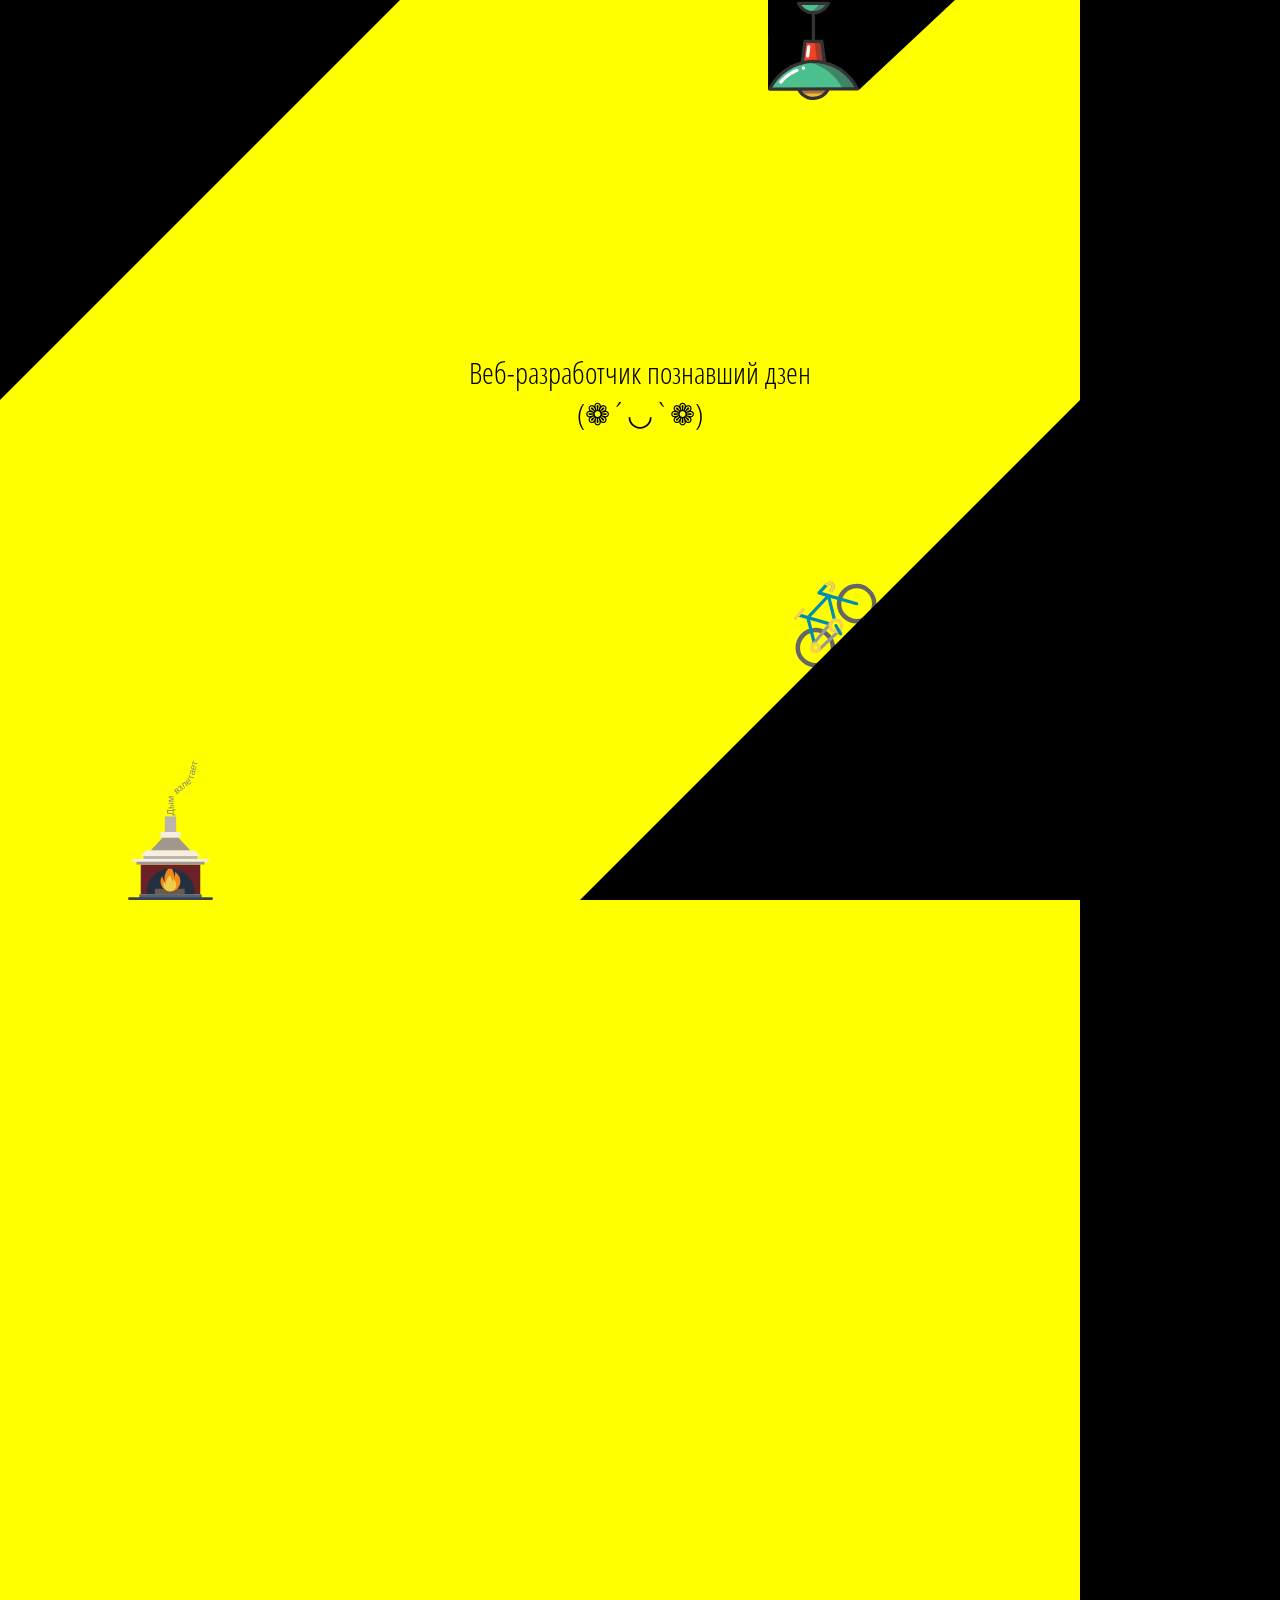
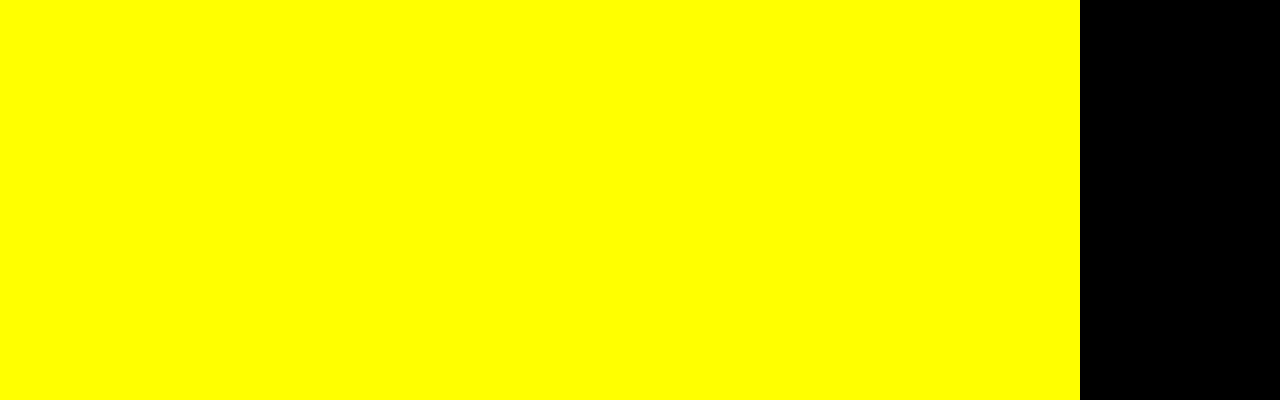
<file: index.html>
<!DOCTYPE html>
<html>
	<head>
		<link rel="stylesheet" href="businesscard.css">
		<script src="businesscard.js"></script>
		<link rel="icon" type="image/jpeg" href="tree.jpg" />
		<title>Лицевая сторона визитной карточки</title>
	</head>
	<body onload="onPageload()">
		<img title="Just bicycle" src="media/bicycle.svg" class="bicycle" id="bicycle"/>
		<img onClick="toggleLight()" title="Turn on / off" src="media/chandelier-svgrepo-com.svg" class="lamp"/>
		<img title="Warm and comfort" src="media/fireplace-svgrepo-com.svg" class="fire" id="fire"/>
		<div class='right-bottom-corner'></div>
		<div class='left-top-corner'></div>
		<div class='right-top-corner'></div>
		<div class="slides">
			<div class="slide hidden" id="first-slide">
				<p>Веб-разработчик познавший дзен<br>(❁´◡`❁)</p>
			</div>
			<p class="in-dark slide hidden" id='dev'>Ссылка на резюме внизу 😎</p>
			<address class="hh">
				<a class="hh-icon" href="https://hh.ru/resume/68f87c1fff0979f6120039ed1f566c4361397a"></a>
			</address>
		</div>
	</body>
</html>
</file>
<file: businesscard.css>
@font-face {
  font-family: "Open Sans Condensed";
  src: url("fonts/OpenSansCondensed-Light.ttf") format("truetype");
}
body {
	background-color: yellow;
	font-family: "Open Sans Condensed";
	scroll-behavior: smooth;
	margin: 0;
	overflow: hidden;
	height: 100%;
	user-select: none;
}
.lamp {
	position:  absolute;
	top: 0;
	left: 60%;
	height: 100px;
	cursor: pointer;
	z-index: 99;
}
.fire {
	position:  absolute;
	bottom: 0;
	left: 10%;
	height: 150px;
	z-index: 99;
}
.bicycle {
	position: absolute;
	width: 100px;
	bottom: 230px;
	right: 400px;
	height: 100px;
	transform: rotate(0.87turn);
}
.bicycle:hover {
	z-index: 999;
	right: 500px;
	bottom: 287;
}
.left-top-corner {
	position: absolute;
	top: 0;
	left: 0;
	width: 0;
	height: 0;
	border-top: 400px solid black;
	border-right: 400px solid transparent;
}
.right-top-corner {
	position: absolute;
	top: 0;
	right: 0;
	width: 0;
	height: 0;
	border-top: 2000px solid black;
	border-left: 200px solid black;
}
.right-bottom-corner {
	position: absolute;
	bottom: 0;
	right: 0;
	width: 0;
	height: 0;
	border-bottom: 700px solid black;
	border-left: 700px solid transparent;
}
.slide {
	text-align: center;
	font-size: 30px;
	display: block;
	margin: 0 auto;
	width: 100%;
	margin-top: 50%;
	transition: all 1s;
}
.slide.shown {
	transition: 2s;
	margin-top: 55% !important;
	opacity: 1;
}
.slide.in-dark {
	color: yellow;
	margin-top: -10%;
}
.slide.hidden {
	visibility: 0;
  	opacity: 0;
}
.slides {
	display: block;
	margin: 0 auto;
	width: 50%;
}
.hh {
	display: inline-block;
	width: 100px;
	height: 30px;
	margin: 0 auto;
	position: absolute;
	bottom: 10%;
	/*top: 90%;*/
	left: 49%;
	opacity: 0;
}
.hh.shown{
	transition: all 1s;
	opacity: 1;
}
.hh-icon {
	background-image: url(media/min-hh-red.png);
	background-size: 30px;
	display: inline-block;
	width: 30px;
	height: 30px;
}
</file>
